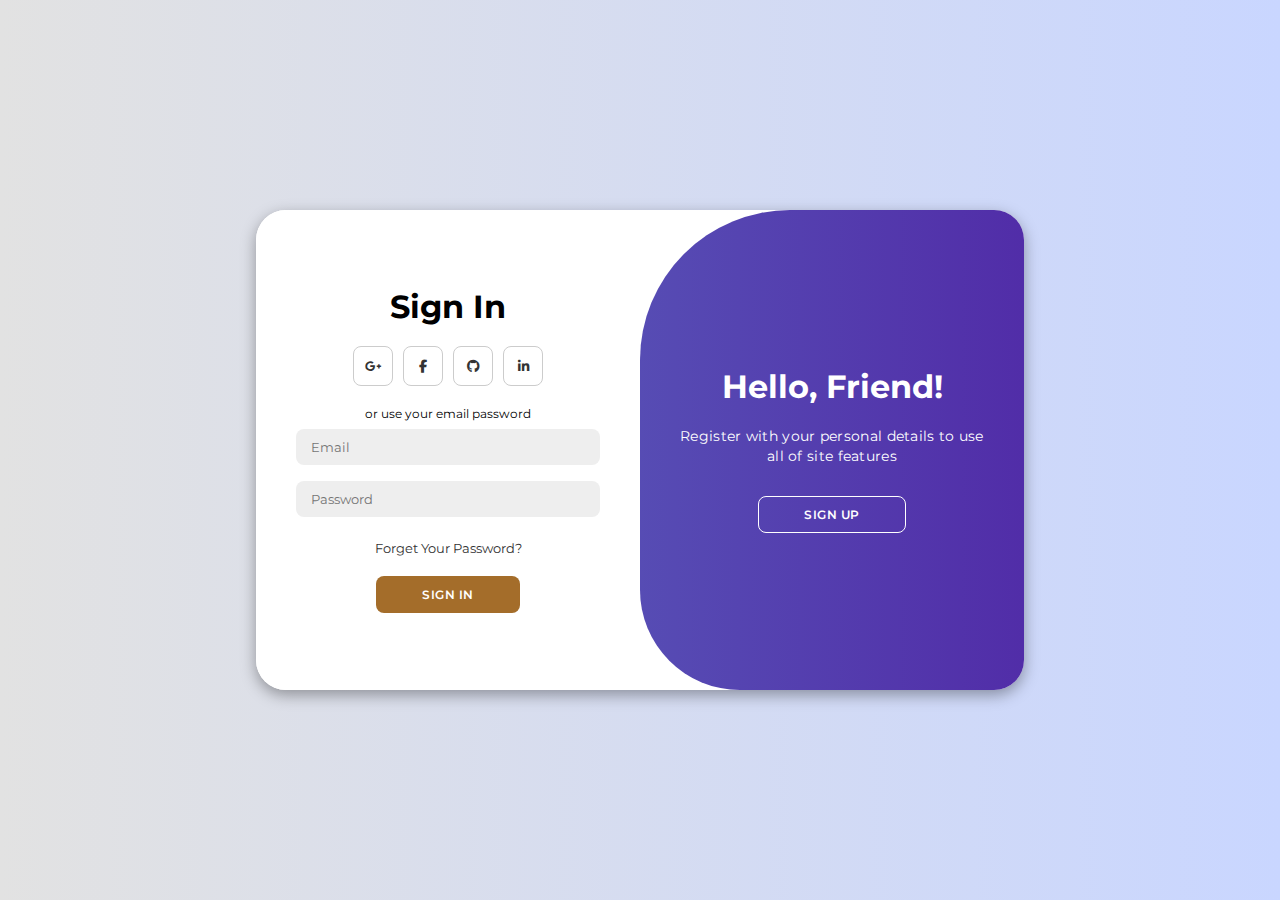
<file: login.html>
<!DOCTYPE html>
<html lang="en">

<head>
    <meta charset="UTF-8">
    <meta name="viewport" content="width=device-width, initial-scale=1.0">
    <link rel="stylesheet" href="https://cdnjs.cloudflare.com/ajax/libs/font-awesome/6.4.2/css/all.min.css">
    <link rel="stylesheet" href="login.css">
    <title>MedEase/Login</title>
</head>

<body>

    <div class="container" id="container">
        <div class="form-container sign-up">
            <form>
                <h1>Create Account</h1>
                <div class="social-icons">
                    <a href="#" class="icon"><i class="fa-brands fa-google-plus-g"></i></a>
                    <a href="#" class="icon"><i class="fa-brands fa-facebook-f"></i></a>
                    <a href="#" class="icon"><i class="fa-brands fa-github"></i></a>
                    <a href="#" class="icon"><i class="fa-brands fa-linkedin-in"></i></a>
                </div>
                <span>or use your email for registeration</span>
                <input type="text" placeholder="Name">
                <input type="email" placeholder="Email">
                <input type="password" placeholder="Password">
                <button>Sign Up</button>
            </form>
        </div>
        <div class="form-container sign-in">
            <form>
                <h1>Sign In</h1>
                <div class="social-icons">
                    <a href="#" class="icon"><i class="fa-brands fa-google-plus-g"></i></a>
                    <a href="#" class="icon"><i class="fa-brands fa-facebook-f"></i></a>
                    <a href="#" class="icon"><i class="fa-brands fa-github"></i></a>
                    <a href="#" class="icon"><i class="fa-brands fa-linkedin-in"></i></a>
                </div>
                <span>or use your email password</span>
                <input type="email" placeholder="Email">
                <input type="password" placeholder="Password">
                <a href="#">Forget Your Password?</a>
                <button>Sign In</button>
            </form>
        </div>
        <div class="toggle-container">
            <div class="toggle">
                <div class="toggle-panel toggle-left">
                    <h1>Welcome Back!</h1>
                    <p>Enter your personal details to use all of site features</p>
                    <button class="hidden" id="login">Sign In</button>
                </div>
                <div class="toggle-panel toggle-right">
                    <h1>Hello, Friend!</h1>
                    <p>Register with your personal details to use all of site features</p>
                    <button class="hidden" id="register">Sign Up</button>
                </div>
            </div>
        </div>
    </div>

    <script src="login.js"></script>
</body>

</html>
</file>
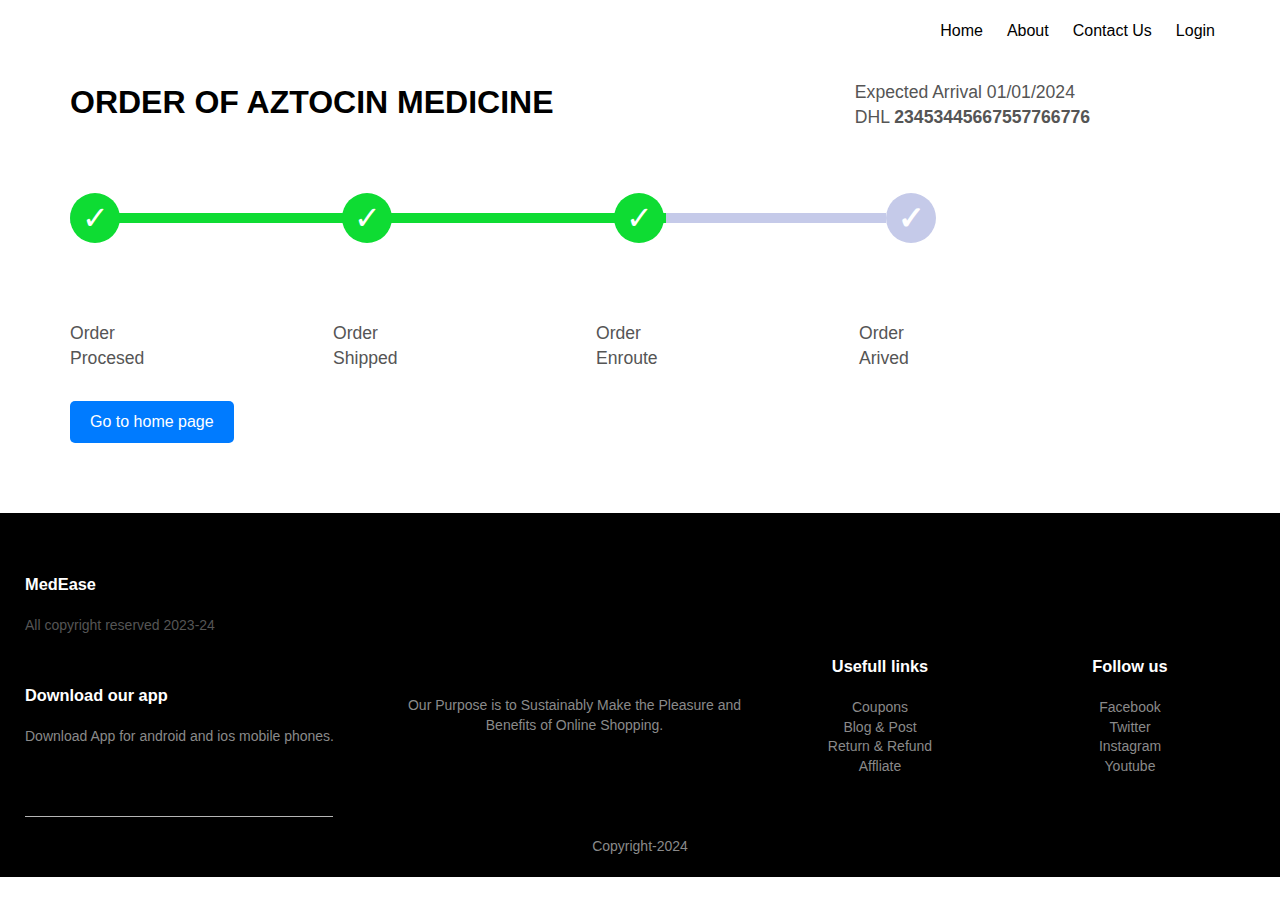
<file: tracking.html>
<html>
    <head>
        <meta name="viewport" content="width=device-width,initial-scale=1.0">
    <title>MedEase/Tracking</title>

    <link rel="stylesheet" href="tracking.css">
    <link rel="stylesheet" href="https://stackpath.bootstrapcdn.com/font-awesome/4.7.0/css/font-awesome.min.css">
</head>
<body>
   
   
    <div class="container">
    <div class="navbar">
        <div class="logo">
            <a href="index.htm"> </a> 
        </div>
        <nav >
            <ul id="MenuItems">
                <li><a href="index.htm">Home</a></li> 
                <li><a href="about.html">About</a></li> 
                <li><a href="contactus.html".html" class="button">Contact Us</a></li> 
                <li><a href="login.html" class="">Login</a></li>
           
        </ul>
        </nav>


    </div>
   
</div>
<!-- order tracking -->

<div class="container-track">
        <div class="details">
            <div class="order">
                <h1>order of Aztocin Medicine<span></span></h1>
            </div>
            <div class="date">
                <p>Expected Arrival 01/01/2024</p>
                <p>DHL <b>23453445667557766776</b></p>
            </div>
        </div>
        <div class="track">
            <ul id="progress" class="text-center">
                <li class="active"></li>
                <li class="active"></li>
                <li class=""></li>
                <li class=""></li>
            </ul>
        </div>

        <div class="lists">
            <div class="list">

                <p>Order <br> Procesed</p>
            </div>
            <div class="list">

                <p>Order <br> Shipped</p>
            </div>
            <div class="list">

                <p>Order <br> Enroute</p>
            </div>
            <div class="list">

                <p>Order <br> Arived</p>
            </div>
        </div>

      
            <a href="index.htm" class="btn" >Go to home page</a>
       
</div>
<div class="footer">
    <div class="container">
        <a href="index.htm"><h3>MedEase </h3></a>
        <h4>All copyright reserved 2023-24</h4>
        <br>
        <div class="row">
            
            <div class="footer-col-1">
                <h3>Download our app</h3>
                <p>Download App for android and ios mobile phones.</p>
                <p></p>
                
            </div>
            <div class="footer-col-2">
                <a href="index.htm"></a>
                <p>Our Purpose is to Sustainably Make the Pleasure and Benefits of Online Shopping.</p>
                
            </div>


            <div class="footer-col-3">
                <h3>Usefull links</h3>
                <ul>
                    <li>Coupons</li>
                    <li>Blog & Post</li>
                    <li>Return & Refund</li>
                    <li>Affliate</li>
                    </ul>
            </div>
            <div class="footer-col-4">
                <h3>Follow us</h3>
                <ul>
                    <li>Facebook</li>
                    <li>Twitter</li>
                    <li>Instagram</li>
                    <li>Youtube</li>
                    </ul>
            </div>
        </div>
        <hr>
        <p class="copyright">Copyright-2024 </p>
    </hr>
    
    </div>
</div>





  <!-- js for toggle memu -->

  <script>
    var MenuItems = document.getElementById("MenuItems");

    MenuItems.style.maxHeight = "0px";

    function menutoggle(){
        if(MenuItems.style.maxHeight=="0px")
        {
            MenuItems.style.maxHeight="200px";
        }
            else
            {
     MenuItems.style.maxHeight="0px";
    }
    }
    function placeOrder() {
        alert("Thank you for placing your order!");
    }
</script>


</body>
</html>
</file>
<file: login.css>
@import url('https://fonts.googleapis.com/css2?family=Montserrat:wght@300;400;500;600;700&display=swap');

*{
    margin: 0;
    padding: 0;
    box-sizing: border-box;
    font-family: 'Montserrat', sans-serif;
}

body{
    background-color: #d08b46;
    background: linear-gradient(to right, #e2e2e2, #c9d6ff);
    display: flex;
    align-items: center;
    justify-content: center;
    flex-direction: column;
    height: 100vh;
}

.container{
    background-color: #fff;
    border-radius: 30px;
    box-shadow: 0 5px 15px rgba(0, 0, 0, 0.35);
    position: relative;
    overflow: hidden;
    width: 768px;
    max-width: 100%;
    min-height: 480px;
}

.container p{
    font-size: 14px;
    line-height: 20px;
    letter-spacing: 0.3px;
    margin: 20px 0;
}

.container span{
    font-size: 12px;
}

.container a{
    color: #333;
    font-size: 13px;
    text-decoration: none;
    margin: 15px 0 10px;
}

.container button{
    background-color: #a46d2a;
    color: #fff;
    font-size: 12px;
    padding: 10px 45px;
    border: 1px solid transparent;
    border-radius: 8px;
    font-weight: 600;
    letter-spacing: 0.5px;
    text-transform: uppercase;
    margin-top: 10px;
    cursor: pointer;
}

.container button.hidden{
    background-color: transparent;
    border-color: #fff;
}

.container form{
    background-color: #fff;
    display: flex;
    align-items: center;
    justify-content: center;
    flex-direction: column;
    padding: 0 40px;
    height: 100%;
}

.container input{
    background-color: #eee;
    border: none;
    margin: 8px 0;
    padding: 10px 15px;
    font-size: 13px;
    border-radius: 8px;
    width: 100%;
    outline: none;
}

.form-container{
    position: absolute;
    top: 0;
    height: 100%;
    transition: all 0.6s ease-in-out;
}

.sign-in{
    left: 0;
    width: 50%;
    z-index: 2;
}

.container.active .sign-in{
    transform: translateX(100%);
}

.sign-up{
    left: 0;
    width: 50%;
    opacity: 0;
    z-index: 1;
}

.container.active .sign-up{
    transform: translateX(100%);
    opacity: 1;
    z-index: 5;
    animation: move 0.6s;
}

@keyframes move{
    0%, 49.99%{
        opacity: 0;
        z-index: 1;
    }
    50%, 100%{
        opacity: 1;
        z-index: 5;
    }
}

.social-icons{
    margin: 20px 0;
}

.social-icons a{
    border: 1px solid #ccc;
    border-radius: 20%;
    display: inline-flex;
    justify-content: center;
    align-items: center;
    margin: 0 3px;
    width: 40px;
    height: 40px;
}

.toggle-container{
    position: absolute;
    top: 0;
    left: 50%;
    width: 50%;
    height: 100%;
    overflow: hidden;
    transition: all 0.6s ease-in-out;
    border-radius: 150px 0 0 100px;
    z-index: 1000;
}

.container.active .toggle-container{
    transform: translateX(-100%);
    border-radius: 0 150px 100px 0;
}

.toggle{
    background-color: #512da8;
    height: 100%;
    background: linear-gradient(to right, #5c6bc0, #512da8);
    color: #fff;
    position: relative;
    left: -100%;
    height: 100%;
    width: 200%;
    transform: translateX(0);
    transition: all 0.6s ease-in-out;
}

.container.active .toggle{
    transform: translateX(50%);
}

.toggle-panel{
    position: absolute;
    width: 50%;
    height: 100%;
    display: flex;
    align-items: center;
    justify-content: center;
    flex-direction: column;
    padding: 0 30px;
    text-align: center;
    top: 0;
    transform: translateX(0);
    transition: all 0.6s ease-in-out;
}

.toggle-left{
    transform: translateX(-200%);
}

.container.active .toggle-left{
    transform: translateX(0);
}

.toggle-right{
    right: 0;
    transform: translateX(0);
}

.container.active .toggle-right{
    transform: translateX(200%);
}
</file>
<file: tracking.css>
*{
    margin: 0;
    padding: 0;
    box-sizing: border-box;
    background-color: transparent; 
     background: transparent;
} 
 .navbar{
    display: flex;
    align-items: center;
    padding: 20px;
}
nav{
    flex: 1;
    text-align: right;

}
nav ul{
    display: inline-block;
    list-style-type: none;
}
nav ul li{
    display: inline-block;
    margin-right: 20px;
} 
 a{
    text-decoration: none;
    color: #555;
    font-family: sans-serif;
} 

.container{
    max-width: 1300px;
    margin: auto;
    padding-left: 25px;
    padding-right: 25px;
}
.row{
    display: flex;
    align-items: center;
    flex-wrap: wrap;
    justify-content: space-around;
}
.col-2{
    flex-basis: 50%;
    min-width: 300px;
    font-family: sans-serif;
}
.col-2 img{
    max-width: 100%;
    padding: 50px 0;
}
.col-2 h1{
    font-size: 50px;
    line-height: 60px;
    margin: 25px 0;
}
.btn{
    display: inline-block;
    background: #45a7fc;
    color: #fff;
    padding: 8px 30px;
    margin: 30px 0;
    border-radius: 30px;
    transition: background 0.5s;

}
.btn:hover{
    background: transparent;
}
 .header{
    background: radial-gradient(#fff,#b7a081);
} 
.header .row{
margin-top: 70px;
}
.categories{
    margin: 70px 0;
}
.col-3{
    flex-basis: 30%;
    min-width: 250px;
    margin-bottom: 30px;
}
.col-3 img{
    width: 100%;
}
.small-container{
    max-width: 1080px;
    margin: auto;
    padding-left: 25px;
    padding-right: 25px;
    font-family: sans-serif;
}
.image-container{
    position: relative;
    width: fit-content;
    overflow: hidden;
    max-height: 100%;

}
.image{
    display: block;

}
.image-overlay{
    position: absolute;
    top: 0;
    left: 0;
    width: 100%;
    height: 100%;
   display: flex;
   align-items: center;
   justify-content: center;
   opacity: 0;
    transition: opacity 0.25s;
}

.image-overlay:HOVER{
    backdrop-filter: blur(20px);
    opacity: 1;


}

.image-button{
    background-color: #000000;
    outline: none;
    border: 1px solid #fff;
    font-family: sans-serif;
    font-weight: bold;
    text-transform: uppercase;
    text-decoration: none;
    letter-spacing: 0.25em;
    padding: 0.5em 1em;
    transition: background-color 0.25em;
}

.image-button:hover{
    cursor: pointer;
    background: #222;

}
.col-4{
    flex-basis: 25%;
    padding: 10px;
    min-width: 200px;
    margin-bottom: 50px;
    transition: transform 0.5s;
}
.col-4 img{
    width: 100%;
}
h2,h4{
    font-family: sans-serif;
}
.title{
    text-align: center;
    margin: 0 auto 80px;
    position: relative;
    line-height: 60px;
    color: #555;
}
.title::after{
    content: '';
    background:#45a7fc;
    width: 80px;
    height: 5px;
    border-radius: 5px;
    position: absolute;
    bottom: 0;
    left: 50%;
    transform: translateX(-50%);
}
h4{
    color: #555;
    font-weight: normal;
}
.col-4 p{
    font-size: 14px;
}
.rating .fa{
    color: grey;
}
.col-4:hover{
    transform: translateY(-5px);
}


/* offer */

.offer{
    background: rgb(219, 214, 214);
    padding: 30px 0;
}
.col-2 .offer-img{
    padding: 5px;
    margin-left:none ;
}
p{
    color: #555;
}

/* testimonial */

.testimonial{
    padding-top: 100px ;
    margin: auto;
}
.testimonial .col-3
{
    text-align: center;
    padding: 40px 20px;
    box-shadow: 0 0 20px 0px rgba(0,0,0,0.1);
    cursor: pointer;
    transition: transform 0.5s;
    
}
.testimonial .col-3 img{
    width: 50px;
    margin-top: 20px;
    border-radius: 50px;
}
.testimonial .col-3:hover{
    transform: translateY(-10px);
}
.fa.fa-quote-left{
    font-size: 34px;
    color: #45a7fc;
}
.col-3 p{
    font-size: 12px;
    margin: 12px 0;
    color: #777;
}


/* brands */
.brands
{
    margin: 100px auto;
}
.col-5{
    width: 160px;
}
.col-5 img{
    width: 100%;
    cursor: pointer;
    filter: grayscale(100%);
}
.col-5 img:hover{
    filter: grayscale(0);
}




/* footer */

.footer{
    background: #000;
    color: #8a8a8a;
    font-size: 14px;
    padding:60px 0 20px;
    font-family: sans-serif;
}
.footer p{
    color: #8a8a8a;

}
.footer h3{
    color: #fff;
    margin-bottom: 20px;
}
.footer-col-1,.footer-col-2,.footer-col-3,.footer-col-4{
    min-width: 250px;
    margin-bottom: 20px;
}
.footer-col-1{
    flex-basis: 30%;
}
.footer-col-2{
    flex: 1;
    text-align: center;
}
footer-col-2 img{
    width: 180px;
    margin-bottom: 20px;
}
.footer-col-3,.footer-col-4{
    flex-basis: 12%;
    text-align: center;
}
ul{
    list-style-type: none;
}
.app-logo{
        margin-top:20px;
}
.app-logo img{
    width: 140px;
}
.footer hr{
    border: none;
    background: #b5b5b5;
    height: 1px;
    margin: 20px 0;
}
.copyright{
    text-align: center;
}
.menu-icon{
    width: 28px;
    margin-left: 20px;
    display: none;
}

/* all products */

.row-2{
    
    margin:100px auto 100px;
}
select{
    border: 1px solid #45a7fc;
    padding: 5px;
}
select:focus{
    outline: none;
}


.page-btn{
    margin: 0 auto 80px;

}
.page-btn span{
    display: inline-block;
    border: 1px solid #45a7fc;
    margin-left: 10px;
    width: 40px;
    height: 40px;
    text-align: center;
    line-height: 40px;
    cursor: pointer;
}
.page-btn span:hover{
    background: #45a7fc;
    color: white;
}

/* single product details */

.single-product{
    margin-top: 80px;
}
.single-product .col-2 img{
    padding: 0;
}
.single-product .col-2{
    padding: 20px;
}
.single-product h4{
    margin: 20px 0;
    font-size: 22px;
    font-weight: bold;
}
.single-product select{
    display: block;
    padding: 10px;
    margin-top: 20px;
}
.single-product input{
    width: 50px;
    height: 40px;
    padding-left: 10px;
    font-size: 20px;
    margin-right: 10px;
    border: 1px solid #45a7fc;
}
input:focus{
    outline: none;
}
.single-product .fa{
    columns: #45a7fc;
    margin-left: 10px;
}
.small-img-row{
    display: flex;
    justify-content: space-between;
}
.small-img-col{
    flex-basis: 24%;
    cursor: pointer;
}



/* cart-info */

.cart-page{
    margin: 80px auto;
}
table{
    width: 100%;
    border-collapse:collapse ;
}
.cart-info{
    display: flex;
    flex-wrap: wrap;
}
th{
    text-align: left;
    padding: 5px;
    color: fff;
    background: #45a7fc;
    font-weight: normal;
}
td{
    padding: 10px 5px;
}
td input{
    width: 40px;
    height: 30px;
    padding: 5px;
}
td a{
    color: #45a7fc;
    font-size: 12px;
}
td img{
    width: 80px;
    height: 80px;
    margin-right: 10px;
}
.total-price{
    display: flex;
    justify-content: flex-end;
}
.total-price table{
    border-top: 3px solid #45a7fc;
    width: 100%;
    max-width: 400px;
}
td:last-child{
    text-align: right;

}
th:last-child{
    text-align: right;
    
}

/* login */
.main{
    margin:0;
    padding:0;
    }
    .title{
    color:rgb(58, 58, 144);
    font-size:32px;
    text-align: center;
    margin-top:25px;
    font-family: sans-serif;
    
    }
    .text{
    color:rgb(58, 58, 144);
  
    font-size:27px;
    text-align:center;
    margin-top:-32px;
    }
    hr {
    width: 25%;
    display:inline-block;
    }
    .bottom-text {
    width: 46.5%;
    text-align: center;
    display: inline-block;
    }
    .input{
    width: 80%;
    height: 8%;
    }
    .main{
    border: 2px solid black;
    margin: auto ;
    height:450px;    
    width:350px;
    margin-top:65px;
    border-radius: 30px;
    background-color: white;
    box-shadow: 0 0 10px white ;
    }
    
    /* Full-width input fields */
    input[type=Sagar], input[type=123] {
    width: 100%;
    padding: 12px 20px;
    margin: 8px 0;
    display: inline-block;
    border: 1px solid #ccc;
    box-sizing: border-box;
    }
    /* Set a style for all buttons */
    button {
    display: block;
    background-color: #04AA6D;
    color: white;
    padding: 14px 10px;
    margin: 25px 0px 8px 36px ;
    border: none;
    cursor: pointer;
    width: 80%;
    border-radius: 12px;
    }
    .flex{
    margin: 0 10px;
    display: flex;
    align-items: flex-start;
    justify-content: space-between;
    }
    a{
    text-decoration: none;
    color: black;
    }
    button:hover {
    opacity: 0.8;
    background-color: #45a7fc;
    }
    span{
    color:#45a7fc;
    }
.text{
    font-family: sans-serif;
}
.signuppg{
    font-family: sans-serif;
}

/* media query for menu */


 @media only screen and (max-width: 800px){

    nav ul{
        position: absolute;
        top: 70px;
        left: 0;
        background: #333;
        width: 100%;
        overflow: hidden;
        transition: max-height 0.5s;
    }
    nav ul li{
        display: block;
        margin-right: 50px;
        margin-top: 10px;
        margin-bottom: 10px;
    }
    nav ul li a{
        color: #fff;
    }
    .menu-icon{
        display: block;
        cursor: pointer;
    }
}

/* media query for less than 600 screen size  */


@media only screen and(max-width:600px) {
    .row{
            text-align: center;
    }
    .col-2,.col-3,.col-4{
        flex-basis: 100%;
    }
    .single-product .row{
        text-align: left;
    }
    .single-product .col-2{
        padding: 20px 0;
    }
    .single-product h1{
        font-size: 26px;
        line-height: 32px;
    }
    .cart-info p{
       display: none;
    }
}
.row{
    font-family: sans-serif;
}


/* external_styles.css */

.containerr {
    max-width: 600px;
    margin: 0 auto;
    padding: 20px;
    font-family: sans-serif;
  }
  
  h2 {
    text-align: center;
    margin-bottom: 20px;
  }
  
  label {
    display: block;
    margin-bottom: 5px;
  }
  
  input[type="text"],
  input[type="email"],
  textarea {
    width: 100%;
    padding: 10px;
    margin-bottom: 10px;
    border: 1px solid #ccc;
    border-radius: 5px;
    box-sizing: border-box;
  }
  
  textarea {
    resize: vertical;
  }
  
  .btn {
    display: inline-block;
    padding: 10px 20px;
    background-color: #007bff;
    color: #fff;
    text-decoration: none;
    border-radius: 5px;
    transition: background-color 0.3s ease;
  }
  
  .btn:hover {
    background-color: #0056b3;
  }
  

  /* media query for less than 600 screen size */

  @media only screen and (max-width:600px){
    .row{
        text-align: center;
    }
    .col-2, .col-3, .col-4{
        flex-basis: 100%;
    }
    .single-product .row{
        text-align: left;
    }
    .single-product .col-2{
        padding: 20px 0;
    }
    .single-product h1{
        font-size: 26px;
        line-height: 22px;
    }
  }


  /* adress */

  #addressForm {
    max-width: 400px;
    margin: 0 auto;
    padding: 20px;
    background-color: #f2f2f2;
    border-radius: 5px;
    font-family: sans-serif;
}
.form-group {
    margin-bottom: 15px;
}
label {
    display: block;
    font-weight: bold;
}
input[type="text"],
input[type="email"] {
    width: 100%;
    padding: 10px;
    border: 1px solid #ccc;
    border-radius: 5px;
    box-sizing: border-box;
}
button {
    background-color: #4caf50;
    color: white;
    padding: 10px 20px;
    border: none;
    border-radius: 5px;
    cursor: pointer;
}
button:hover {
    background-color: #45a049;
}
/* saved address */

#savedAddresses {
    display: flex;
    flex-direction: column;
    padding: 20px;
    border: 1px solid #ddd;
    border-radius: 5px;
    background-color: #f8f8f8;
    font-family: sans-serif;
}

.addressItem {
    margin-bottom: 10px;
    padding: 10px;
    border: 1px solid #ddd;
    border-radius: 5px;
    background-color: #fff;
    box-shadow: 0 2px 4px rgba(0, 0, 0, 0.1);
    transition: box-shadow 0.3s ease;
}

.addressItem:hover {
    box-shadow: 0 4px 8px rgba(0, 0, 0, 0.1);
}

.addressLabel {
    font-weight: bold;
    font-size: 16px;
    margin: 0;
}

.addressRadio {
    margin-right: 10px;
}
.expiry-select {
    margin-right: 10px; 
    background-color: #f2f2f2; 
    border: 1px solid #ccc; 
    border-radius: 5px; 
    padding: 5px; 
}
.addressItem div {
    margin-top: 20px;
}
.password-input {
    width: 100%; 
    height: 40px; 
   border-radius: 5px;
   
}
.bold-border{
    border-width: 2px;
}
:root{
    --body:#8c9eff;
    --cont: #eceff1;
    --line: #0edc33;
    --txt: #007bfd;
    --light: #c5cae9;
}
body{
    width: 100%;
    min-height: 100vh;
   
    
    justify-content: center;
    align-items: center;
    line-height: 1.4;
}
.container-track{
    width: 1100px;
    max-width: 100%;
    padding: 40px;
    margin: 0 30px;
    position: relative;
    font-family: sans-serif;
}
.details{
    display: flex;
    gap: 1em;
    flex-wrap: wrap;
    justify-content: space-between;
}
.order h1{
    text-transform: uppercase;
}

.date p{
    font-size: 1.1rem;
}
.track{
    margin: 4em 0 8em;
}
#progress{
    list-style: none;
    display: flex;
    flex-wrap: wrap;
    justify-content: space-between;
    align-items: center;
    gap: 1em;
    position: relative;
    text-align: center;
}
#progress li{
    width: 20%;
    position: relative;
}
#progress li::before{
    content: '\2713';
    position: absolute;
    display: flex;
    justify-content: center;
    width: 50px;
    align-items: center;
    font-size: 2rem;
    height: 50px;
    background: var(--line);
    color: #fff;
    border-radius: 50%;
    z-index: 11111;
}
#progress li:last-child::before{
    content: '\2713';
    font-weight: bold;
    background: var(--light);
}
#progress::before{
    content: '';
    position: absolute;
    top: 20px;
    width: 55%;
    margin-left: 35px;
    height: 10px;
    background: var(--line);
    z-index: 111;
}
#progress::after{
    content: '';
    position: absolute;
    top: 20px;
    width: 80%;
    height: 10px;
    background: #c5cae9;
}
.lists{
    display: flex;
    gap: 2em;
    flex-wrap: wrap;
    align-items: center;
}
.list{
    display: flex;
    gap: 1em;
    flex: 1 1 50px;
}
.list p{
    font-size: 1.1rem;
}
.list img{
    width: 50px;
}
</file>
